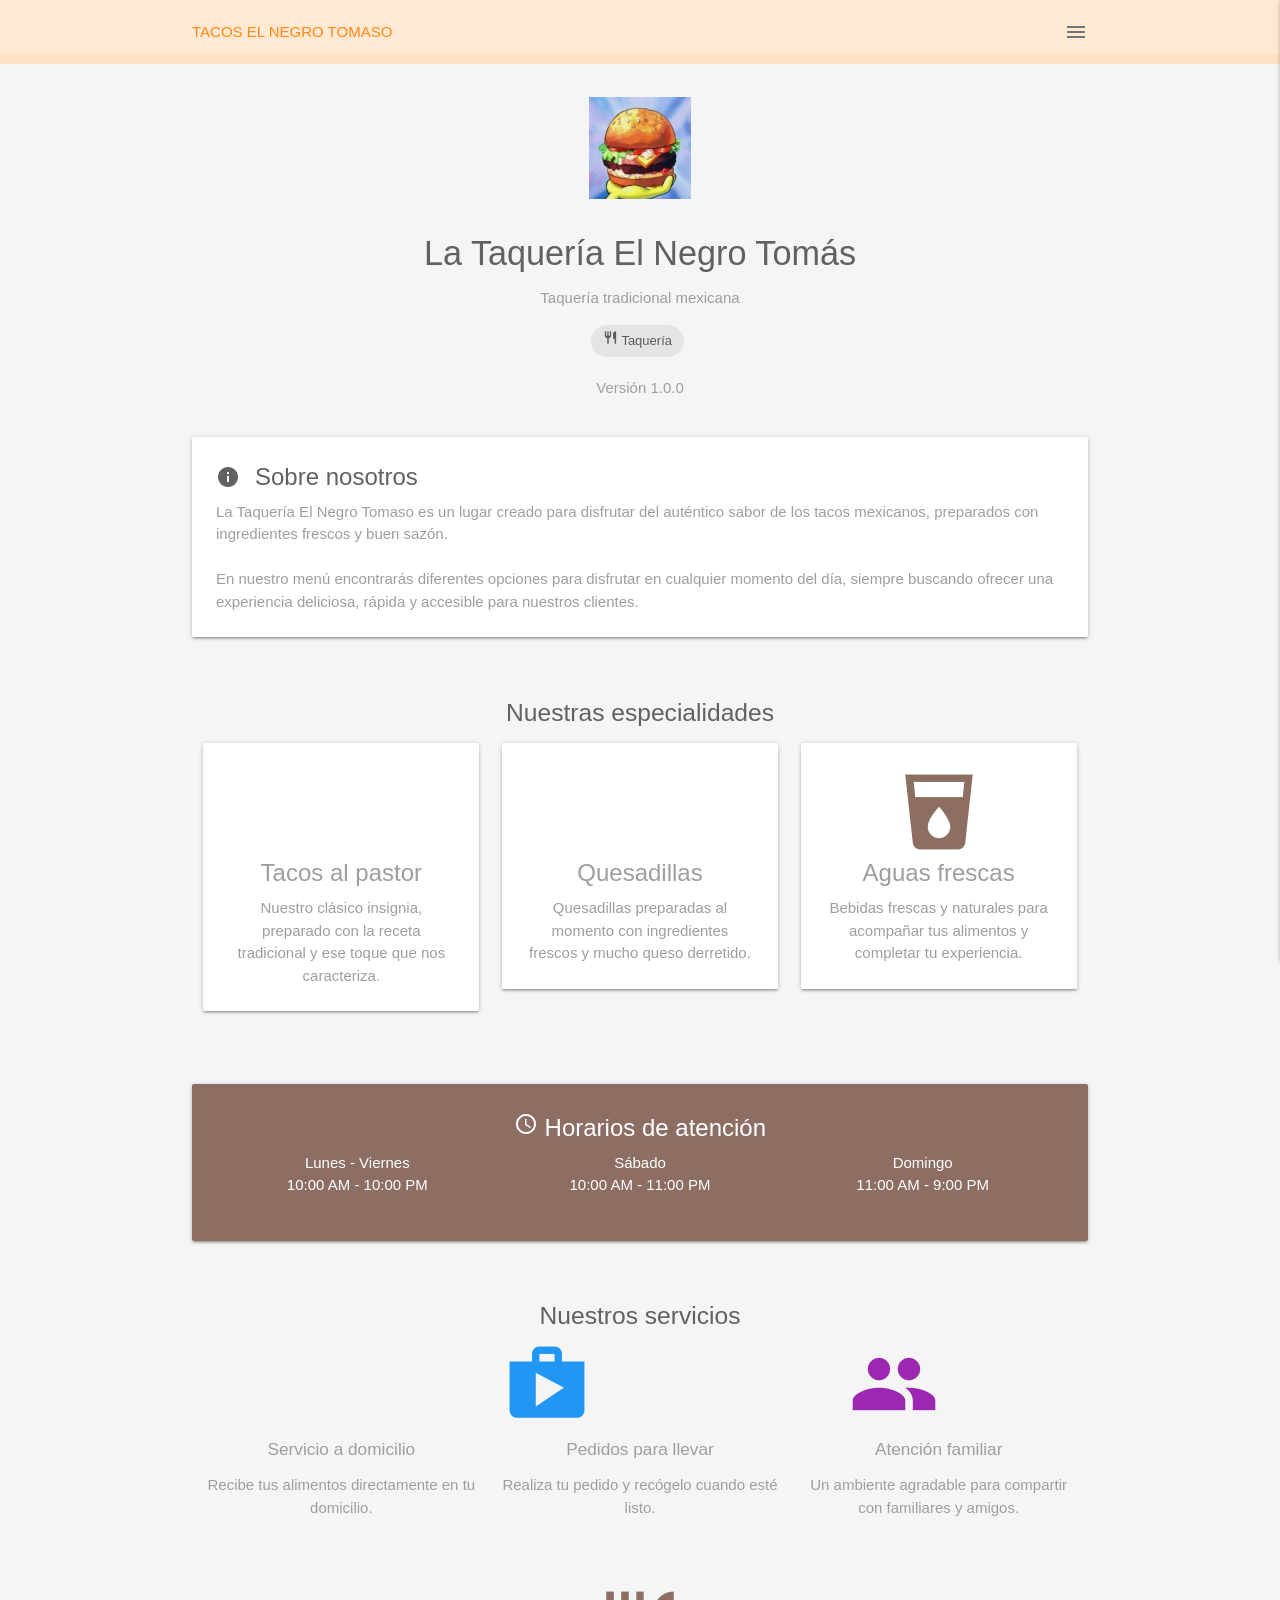
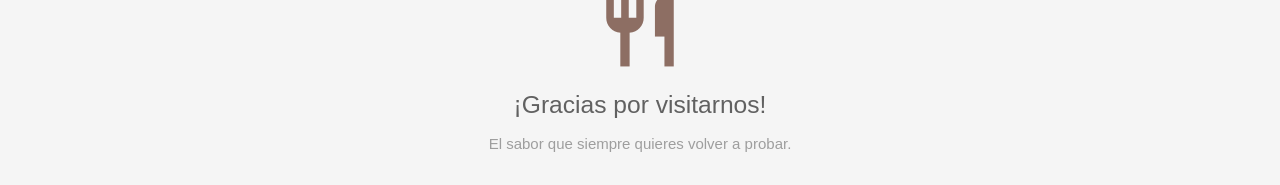
<file: pages/about.html>
<html lang="en">
<head>
  <meta charset="UTF-8">
  <meta name="viewport" content="width=device-width, initial-scale=1.0">
  <meta http-equiv="X-UA-Compatible" content="ie=edge">
  <title>Tacos el negro Tomaso - About Us</title>

  <link type="text/css" href="../css/materialize.min.css" rel="stylesheet">
  <link href="https://fonts.googleapis.com/icon?family=Material+Icons" rel="stylesheet">
  <link type="text/css" href="../css/styles.css" rel="stylesheet">

  <script type="text/javascript" src="../js/materialize.min.js"></script>

  <link rel="manifest" href="../manifest.json">

  <meta name="mobile-web-app-capable" content="yes">
  <meta name="apple-mobile-web-app-capable" content="yes">
  <meta name="application-name" content="El Tomaso">
  <meta name="apple-mobile-web-app-title" content="El Tomaso">

  <meta name="viewport" content="width=device-width, initial-scale=1, shrink-to-fit=no">

  <link rel="icon" type="image/png" sizes="16x16" href="../img/icons/icon-16x16.png">
  <link rel="apple-touch-icon" type="image/png" sizes="16x16" href="../img/icons/icon-16x16.png">

  <link rel="icon" type="image/png" sizes="32x32" href="../img/icons/icon-32x32.png">
  <link rel="apple-touch-icon" type="image/png" sizes="32x32" href="../img/icons/icon-32x32.png">

  <link rel="icon" type="image/png" sizes="48x48" href="../img/icons/icon-48x48.png">
  <link rel="apple-touch-icon" type="image/png" sizes="48x48" href="../img/icons/icon-48x48.png">

  <link rel="icon" type="image/png" sizes="64x64" href="../img/icons/icon-64x64.png">
  <link rel="apple-touch-icon" type="image/png" sizes="64x64" href="../img/icons/icon-64x64.png">

  <link rel="icon" type="image/png" sizes="96x96" href="../img/icons/icon-96x96.png">
  <link rel="apple-touch-icon" type="image/png" sizes="96x96" href="../img/icons/icon-96x96.png">

  <link rel="icon" type="image/png" sizes="128x128" href="../img/icons/icon-128x128.png">
  <link rel="apple-touch-icon" type="image/png" sizes="128x128" href="../img/icons/icon-128x128.png">

  <link rel="icon" type="image/png" sizes="144x144" href="../img/icons/icon-144x144.png">
  <link rel="apple-touch-icon" type="image/png" sizes="144x144" href="../img/icons/icon-144x144.png">

  <link rel="icon" type="image/png" sizes="152x152" href="../img/icons/icon-152x152.png">
  <link rel="apple-touch-icon" type="image/png" sizes="152x152" href="../img/icons/icon-152x152.png">

  <link rel="icon" type="image/png" sizes="180x180" href="../img/icons/icon-180x180.png">
  <link rel="apple-touch-icon" type="image/png" sizes="180x180" href="../img/icons/icon-180x180.png">

  <link rel="icon" type="image/png" sizes="192x192" href="../img/icons/icon-192x192.png">
  <link rel="apple-touch-icon" type="image/png" sizes="192x192" href="../img/icons/icon-192x192.png">

  <link rel="icon" type="image/png" sizes="192x192" href="../img/icons/icon-192x192-maskable.png">
  <link rel="apple-touch-icon" type="image/png" sizes="192x192" href="../img/icons/icon-192x192-maskable.png">

  <link rel="icon" type="image/png" sizes="384x384" href="../img/icons/icon-384x384.png">
  <link rel="apple-touch-icon" type="image/png" sizes="384x384" href="../img/icons/icon-384x384.png">

  <link rel="icon" type="image/png" sizes="512x512" href="../img/icons/icon-512x512.png">
  <link rel="apple-touch-icon" type="image/png" sizes="512x512" href="../img/icons/icon-512x512.png">

  <link rel="icon" type="image/png" sizes="512x512" href="../img/icons/icon-512x512-maskable.png">
  <link rel="apple-touch-icon" type="image/png" sizes="512x512" href="../img/icons/icon-512x512-maskable.png">

</head>

<body class="grey lighten-4">

  <!-- Menu superior -->
  <nav class="z-depth-0">
    <div class="nav-wrapper container">

      <a href="../index.html">
        Tacos el negro Tomaso
      </a>

      <span class="right grey-text text-darken-1">
        <i class="material-icons sidenav-trigger" data-target="side-menu">
          menu
        </i>
      </span>

    </div>
  </nav>


  <!-- Menu lateral -->
  <ul id="side-menu" class="sidenav side-menu">

    <li>
      <a class="subheader">
        <img src="../img/icons/icon-128x128.png"
             alt="Logo El Tomaso"
             style="width: 24px; height: 24px; vertical-align: middle; margin-right: 8px; border-radius: 50%; object-fit: cover;">
        El Tomaso
      </a>
    </li>

    <li>
      <a href="../index.html" class="waves-effect">
        Inicio
      </a>
    </li>

    <li>
      <a href="about.html" class="waves-effect">
        Acerca
      </a>
    </li>

    <li>
      <a href="pedidos.html" class="waves-effect">
        Pedidos
      </a>
    </li>

    <li>
      <div class="divider"></div>
    </li>

    <li>
      <a href="contact.html" class="waves-effect">
        <i class="material-icons">mail_outline</i>
        Contacto
      </a>
    </li>

  </ul>


  <!-- CONTENIDO -->
  <div class="container grey-text">

    <!-- Presentación -->
    <div class="center">

      <img src="../img/icons/icon-128x128.png"
           alt="Logotipo de El Negro Tomás"
           class="responsive-img logo-about"
           style="width: 128px; height: 128px;">

      <h4 class="grey-text text-darken-2">
        La Taquería El Negro Tomás
      </h4>

      <p class="grey-text">
        Taquería tradicional mexicana
      </p>

      <div class="chip">
        <i class="material-icons tiny">restaurant</i>
        Taquería
      </div>

      <p class="grey-text">
        Versión 1.0.0
      </p>

    </div>


    <!-- Sobre nosotros -->
    <div class="section">

      <div class="card white">

        <div class="card-content">

          <span class="card-title grey-text text-darken-2">
            <i class="material-icons left">info</i>
            Sobre nosotros
          </span>

          <p>
            La Taquería El Negro Tomaso es un lugar creado para
            disfrutar del auténtico sabor de los tacos mexicanos,
            preparados con ingredientes frescos y buen sazón.
          </p>

          <br>

          <p>
            En nuestro menú encontrarás diferentes opciones para
            disfrutar en cualquier momento del día, siempre buscando
            ofrecer una experiencia deliciosa, rápida y accesible
            para nuestros clientes.
          </p>

        </div>

      </div>

    </div>



      


    <!-- Especialidades -->
    <div class="section">

      <h5 class="center grey-text text-darken-2">
        Nuestras especialidades
      </h5>

      <div class="row">

        <div class="col s12 m4">

          <div class="card white">

            <div class="card-content center">

              <i class="material-icons large" style="color: #8d6e63;">
                lunch_dining
              </i>

              <span class="card-title">
                Tacos al pastor
              </span>

              <p>
                Nuestro clásico insignia, preparado con la receta
                tradicional y ese toque que nos caracteriza.
              </p>

            </div>

          </div>

        </div>


        <div class="col s12 m4">

          <div class="card white">

            <div class="card-content center">

              <i class="material-icons large" style="color: #8d6e63;">
                tapas
              </i>

              <span class="card-title">
                Quesadillas
              </span>

              <p>
                Quesadillas preparadas al momento con ingredientes
                frescos y mucho queso derretido.
              </p>

            </div>

          </div>

        </div>


        <div class="col s12 m4">

          <div class="card white">

            <div class="card-content center">

              <i class="material-icons large" style="color: #8d6e63;">
                local_drink
              </i>

              <span class="card-title">
                Aguas frescas
              </span>

              <p>
                Bebidas frescas y naturales para acompañar tus
                alimentos y completar tu experiencia.
              </p>

            </div>

          </div>

        </div>

      </div>

    </div>


    <!-- Horarios -->
    <div class="section">

      <div class="card white-text" style="background-color: #8d6e63;">

        <div class="card-content">

          <span class="card-title center">
            <i class="material-icons">schedule</i>
            Horarios de atención
          </span>

          <div class="row center">

            <div class="col s12 m4">

              <p>
                <strong>Lunes - Viernes</strong>
                <br>
                10:00 AM - 10:00 PM
              </p>

            </div>


            <div class="col s12 m4">

              <p>
                <strong>Sábado</strong>
                <br>
                10:00 AM - 11:00 PM
              </p>

            </div>


            <div class="col s12 m4">

              <p>
                <strong>Domingo</strong>
                <br>
                11:00 AM - 9:00 PM
              </p>

            </div>

          </div>

        </div>

      </div>

    </div>


    <!-- Servicios -->
    <div class="section">

      <h5 class="center grey-text text-darken-2">
        Nuestros servicios
      </h5>

      <div class="row">

        <div class="col s12 m4">

          <div class="center">

            <i class="material-icons large green-text">
              delivery_dining
            </i>

            <h6>Servicio a domicilio</h6>

            <p>
              Recibe tus alimentos directamente
              en tu domicilio.
            </p>

          </div>

        </div>


        <div class="col s12 m4">

          <div class="center">

            <i class="material-icons large blue-text">
              shopping_bag
            </i>

            <h6>Pedidos para llevar</h6>

            <p>
              Realiza tu pedido y recógelo
              cuando esté listo.
            </p>

          </div>

        </div>


        <div class="col s12 m4">

          <div class="center">

            <i class="material-icons large purple-text">
              groups
            </i>

            <h6>Atención familiar</h6>

            <p>
              Un ambiente agradable para compartir
              con familiares y amigos.
            </p>

          </div>

        </div>

      </div>

    </div>




    <!-- Mensaje final -->
    <div class="section center">

      <i class="material-icons large" style="color: #8d6e63;">
        restaurant
      </i>

      <h5 class="grey-text text-darken-2">
        ¡Gracias por visitarnos!
      </h5>

      <p>
        El sabor que siempre quieres volver a probar.
      </p>

    </div>

  </div>



  <script>

    document.addEventListener('DOMContentLoaded', function() {

      const menus =
        document.querySelectorAll('.side-menu');

      M.Sidenav.init(menus, {
        edge: 'right'
      });

    });

  </script>

</body>
</html>
</file>
<file: css/styles.css>
/* colours */
:root{
  --primary: #FFE9D2;
  --secondary: #FFE1C4;
  --title: #FF8816;
}

/* layout styles */
nav{
  background: var(--primary);
  border-bottom: 10px solid var(--secondary);
}
nav a{
  text-transform: uppercase;
  color: var(--title);
}
nav a span{
  font-weight: bold;
}
nav .sidenav-trigger{
  margin: 0;
}

/* recipe styles */
.recipes{
  margin-top: 20px;
}
.card-panel.recipe{
  border-radius: 8px;
  padding: 10px;
  box-shadow: 0px 1px 3px rgba(90,90,90,0.1);
  display: grid;
  grid-template-columns: 2fr 6fr 1fr;
  grid-template-areas: "image details delete";
  position: relative;
}
.recipe img{
  grid-area: image;
  max-width: 60px;
}
.recipe-details{
  grid-area: details;
  margin-top: 6px;
}
.recipe-delete{
  grid-area: delete;
  position: absolute;
  bottom: 0px;
  right: 0px;
}
.recipe-delete i{
  font-size: 18px;
}
.recipe-title{
  font-weight: bold;
}
.recipe-ingredients{
  font-size: 0.8em;
}

/* form-styles */
.add-btn{
  background: var(--title) !important;
}
input{
  box-shadow: none !important;
  -webkit-box-shadow: none !important;
}
.side-form button{
  background: var(--title);
  box-shadow: 1px 1px 3px rgba(90,90,90,0.2);
}
form .input-field{
  margin-top: 30px;
}

#foto {
  max-width: 100%;
  height: auto;
  display: block;
  margin: 0 auto;
}

.side-form #foto {
  width: 120px;
  height: auto;
}

.logo-about {
  max-width: 150px;
  height: auto;
  margin: 20px auto;
  display: block;
}
</file>
